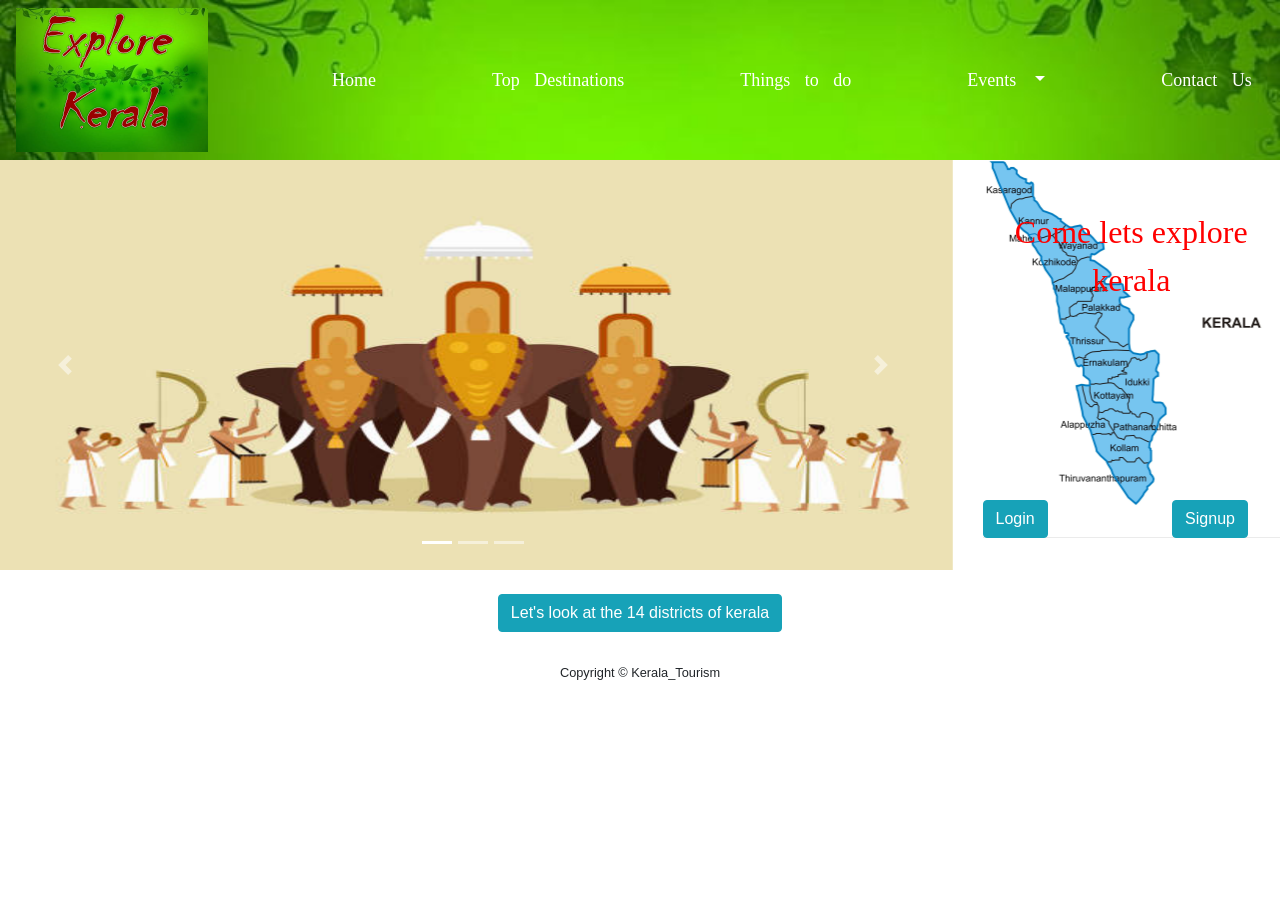
<file: index.html>
<!DOCTYPE html>
<html lang="en">
<head>
    <meta charset="UTF-8">
    <meta http-equiv="X-UA-Compatible" content="IE=edge">
    <meta name="viewport" content="width=device-width, initial-scale=1.0">
    <title>Kerala_Tourism</title>
    <link rel="stylesheet" href="style.css">
    <link rel="stylesheet" href="https://cdn.jsdelivr.net/npm/bootstrap@4.5.3/dist/css/bootstrap.min.css" integrity="sha384-TX8t27EcRE3e/ihU7zmQxVncDAy5uIKz4rEkgIXeMed4M0jlfIDPvg6uqKI2xXr2" crossorigin="anonymous">
<script src="https://cdn.jsdelivr.net/npm/bootstrap@4.5.3/dist/js/bootstrap.bundle.min.js" integrity="sha384-ho+j7jyWK8fNQe+A12Hb8AhRq26LrZ/JpcUGGOn+Y7RsweNrtN/tE3MoK7ZeZDyx" crossorigin="anonymous"></script>
<script src="https://code.jquery.com/jquery-3.5.1.slim.min.js" integrity="sha384-DfXdz2htPH0lsSSs5nCTpuj/zy4C+OGpamoFVy38MVBnE+IbbVYUew+OrCXaRkfj" crossorigin="anonymous"></script>
<script src="https://cdn.jsdelivr.net/npm/popper.js@1.16.1/dist/umd/popper.min.js" integrity="sha384-9/reFTGAW83EW2RDu2S0VKaIzap3H66lZH81PoYlFhbGU+6BZp6G7niu735Sk7lN" crossorigin="anonymous"></script>
<script src="https://cdn.jsdelivr.net/npm/bootstrap@4.5.3/dist/js/bootstrap.min.js" integrity="sha384-w1Q4orYjBQndcko6MimVbzY0tgp4pWB4lZ7lr30WKz0vr/aWKhXdBNmNb5D92v7s" crossorigin="anonymous"></script>
</head>
<!-- navbar starts -->
  <nav class="navbar navbar-expand-lg navbar-dark bg-dark">
    <button class="navbar-toggler" type="button" data-toggle="collapse" data-target="#navbarNavDropdown" aria-controls="navbarNavDropdown" aria-expanded="false" aria-label="Toggle navigation">
      <span class="navbar-toggler-icon"></span>
    </button>
    <div class="collapse navbar-collapse" id="navbarNavDropdown">
    <img src="images/Present.png"alt="Kerala_Logo" id="logo">
    <a class="navbar-brand" href="#"></a>
    
      <ul class="navbar-nav">
        <li class="nav-item active">
          <a class="nav-link text-center text-white" href="index.html">Home <span class="sr-only">(current)</span></a>
        </li>
        <li class="nav-item">
          <a class="nav-link text-center text-white" href="#">Top Destinations</a>
        </li>
        <li class="nav-item">
          <a class="nav-link text-center text-white" href="#">Things to do</a>
        </li>
        
        <li class="nav-item dropdown">
          <a class="nav-link text-center text-white dropdown-toggle" href="#" id="navbarDropdownMenuLink" role="button" data-toggle="dropdown" aria-haspopup="true" aria-expanded="false">
            Events
          </a>
          
          <div class="dropdown-menu " aria-labelledby="navbarDropdownMenuLink">
            
              
            <a class="dropdown-item text-left " href="#">Shows</a>
            
            

            <a class="dropdown-item text-left " href="#">Concerts</a>
            
            <a class="dropdown-item text-left " href="#">Celebrations</a>
        
          </div>
        </li>
        <li class="nav-item">
          <a class="nav-link text-center text-white" href="#">Contact Us</a>
        </li>
      </ul>
    </div>
  </nav>
<!-- navbar ends -->
<!-- inside contents starts -->
  <div class="row">
    <div class="col-xs-12 col-sm-12 col-md-9 col-lg-9 text-white content pl-2">
    <div id="carouselExampleIndicators" class="carousel slide" data-ride="carousel">
        
        <ol class="carousel-indicators">
          
        
          
          <li data-target="#carouselExampleIndicators" data-slide-to="0" class="active"></li>
          <li data-target="#carouselExampleIndicators" data-slide-to="1"></li>
          <li data-target="#carouselExampleIndicators" data-slide-to="2"></li>
        </ol>
        
        

        <div class="carousel-inner">
          
          
          <div class="carousel-item active">
           

            <img src="images/carousel1.jpg" class="d-block w-100" alt="carousel_1">
            
              
            
          </div>

          <div class="carousel-item">
           
              
            <img src="images/keralacarousel.jpg" class="d-block w-100" alt="carousel_2">
            
            
          </div>
          <div class="carousel-item">
            
              
            
            <img src="images/keralacarousel2.jpg" class="d-block w-100" alt="carousel_3">
           
          </div>
          
        </div>
        <a class="carousel-control-prev" href="#carouselExampleIndicators" role="button" data-slide="prev">
          <span class="carousel-control-prev-icon" aria-hidden="true"></span>
          <span class="sr-only">Previous</span>
        </a>
        <a class="carousel-control-next" href="#carouselExampleIndicators" role="button" data-slide="next">
          <span class="carousel-control-next-icon" aria-hidden="true"></span>
          <span class="sr-only">Next</span>
        </a>
        
      </div></div>
      <div class="col-xs-12 col-sm-12 col-md-3 col-lg-3 content ">
<div class="side_heading"><br><br>
  <p>Come lets explore kerala</p>
  <!-- login starts -->
  <a href="login.html" class="btn btn-info" role="button" id="button">Login</a>
<!-- login ends -->
<!-- signup starts -->
        <a href="signup.html" class="btn btn-info" role="button" id="button1">Signup</a>
<!-- signup ends -->
      </div></div></div>
      
      </div><br>
      <div class="dist1">
        <a href="districts.html" class="btn btn-info" role="button " id="dist"> Let's look at the 14 districts of kerala</a>


      
        
      </div><br>
<!-- inside contents ends -->
 <!-- Footer Start -->
 <footer id="sticky-footer" class="flex-shrink-0  text-center  mt-1 ">
  <div class="container">
    <small>Copyright &copy; Kerala_Tourism</small>
  </div>
</footer>
<!-- Footer End -->
      
</body>
</html>
</file>
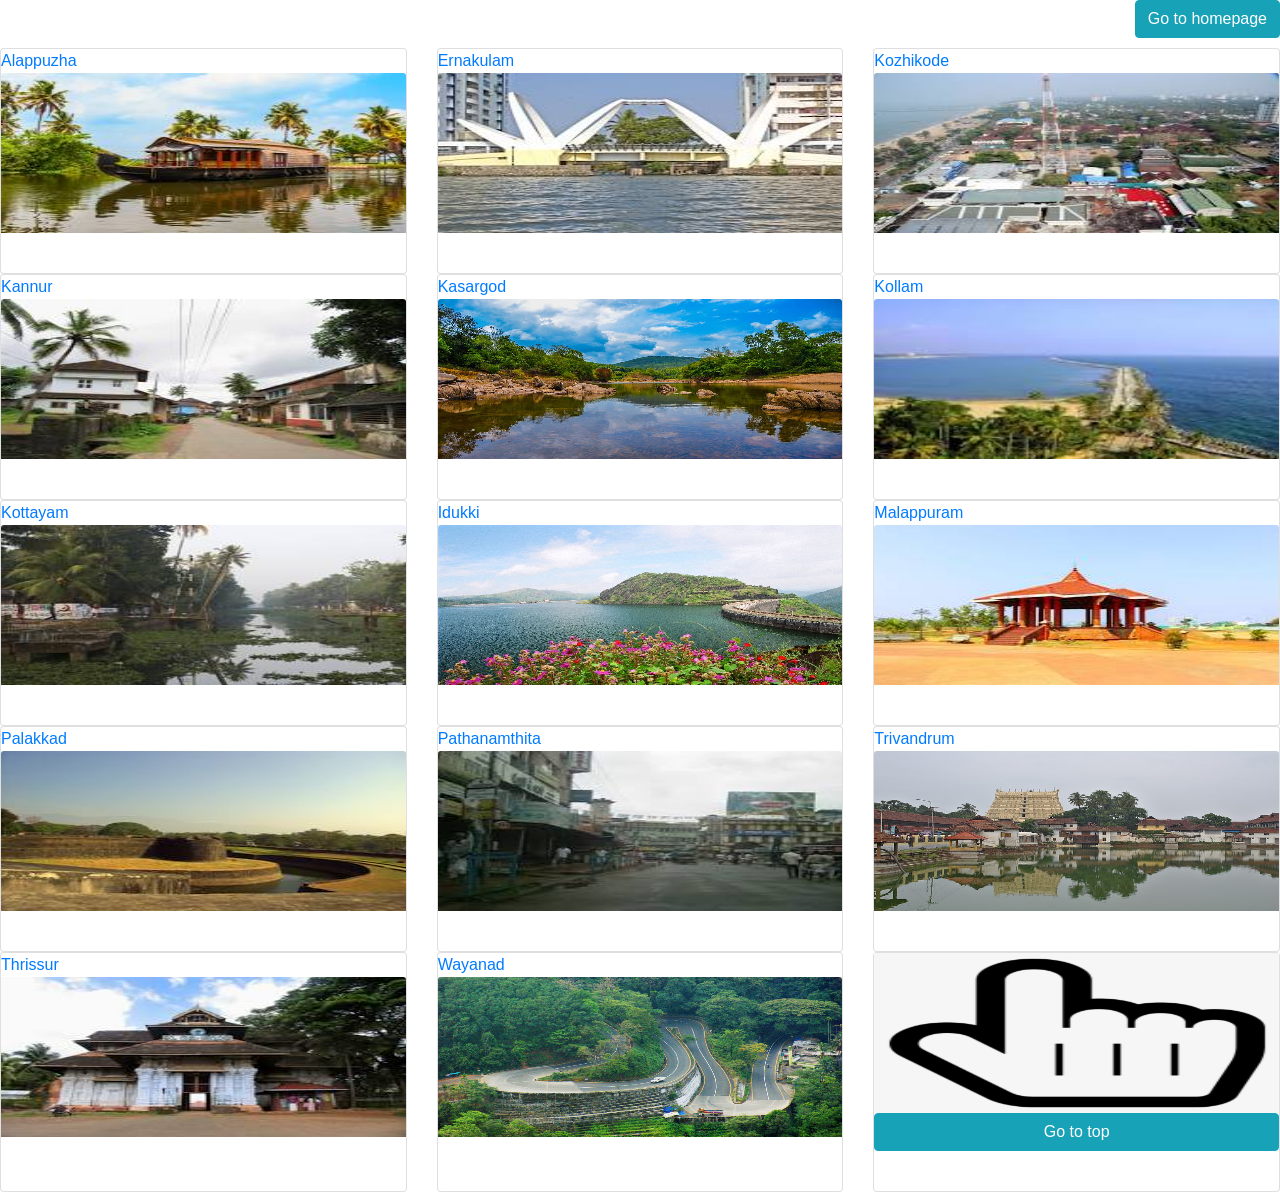
<file: districts.html>
<!DOCTYPE html>
<html lang="en">
<head>
    <meta charset="UTF-8">
    <meta http-equiv="X-UA-Compatible" content="IE=edge">
    <meta name="viewport" content="width=device-width, initial-scale=1.0">
    <title>Districts</title>
    <link rel="stylesheet" href="style.css">
    <link rel="stylesheet" href="https://cdn.jsdelivr.net/npm/bootstrap@4.5.3/dist/css/bootstrap.min.css" integrity="sha384-TX8t27EcRE3e/ihU7zmQxVncDAy5uIKz4rEkgIXeMed4M0jlfIDPvg6uqKI2xXr2" crossorigin="anonymous">
<script src="https://cdn.jsdelivr.net/npm/bootstrap@4.5.3/dist/js/bootstrap.bundle.min.js" integrity="sha384-ho+j7jyWK8fNQe+A12Hb8AhRq26LrZ/JpcUGGOn+Y7RsweNrtN/tE3MoK7ZeZDyx" crossorigin="anonymous"></script>
<script src="https://code.jquery.com/jquery-3.5.1.slim.min.js" integrity="sha384-DfXdz2htPH0lsSSs5nCTpuj/zy4C+OGpamoFVy38MVBnE+IbbVYUew+OrCXaRkfj" crossorigin="anonymous"></script>
<script src="https://cdn.jsdelivr.net/npm/popper.js@1.16.1/dist/umd/popper.min.js" integrity="sha384-9/reFTGAW83EW2RDu2S0VKaIzap3H66lZH81PoYlFhbGU+6BZp6G7niu735Sk7lN" crossorigin="anonymous"></script>
<script src="https://cdn.jsdelivr.net/npm/bootstrap@4.5.3/dist/js/bootstrap.min.js" integrity="sha384-w1Q4orYjBQndcko6MimVbzY0tgp4pWB4lZ7lr30WKz0vr/aWKhXdBNmNb5D92v7s" crossorigin="anonymous"></script>
</head>
<body>
    <div class="districts1">
        <a id="homep" href="index.html" class="btn btn-info" role="button" id="button">Go to homepage</a>
<br><br>
    <div class="card-deck">

        
        <div class="card">
          <a href="#">Alappuzha</a>


          <img src="images/A1.png" class="card-img-top" alt="Alapuzha_logo" height="160px" width="90px">
          <div class="card-body">
            
            </div>
        </div>
        <div class="card">
          <a href="Ernakulam.html">Ernakulam</a>

            
          <img src="images/A2.png" class="card-img-top" alt="Ernakulam_logo"  height="160px" width="90px">
          <div class="card-body">
            
            
          </div>
        </div>
        <div class="card">
          <a href="#">Kozhikode</a>

            <img src="images/A3.png" class="card-img-top" alt="Kozhikode_logo"  height="160px" width="90px">
            <div class="card-body">
            </div>
        </div>
        
           </div></div>
           <div class="districts2">
            <div class="card-deck">
                
                <div class="card">
                  <a href="#">Kannur</a>

                  <img src="images/A4.png" class="card-img-top" alt="Kannur_logo" height="160px" width="90px">
                  <div class="card-body">
                    
                    </div>
                </div>
                <div class="card">
                  <a href="#">Kasargod</a>

                  <img src="images/A5.png" class="card-img-top" alt="Kasargod_logo"  height="160px" width="90px">
                  <div class="card-body">
                    
                    
                  </div>
                </div>
                <div class="card">
                  <a href="#">Kollam</a>
        
                    <img src="images/A6.png" class="card-img-top" alt="Kollam_logo"  height="160px" width="90px">
                    <div class="card-body">
                    </div>
                </div>
                </div></div>
                <div class="districts3">
                    <div class="card-deck">
                        
                        <div class="card">
                          <a href="#">Kottayam</a>
                
                          <img src="images/A7.png" class="card-img-top" alt="kottayam_logo" height="160px" width="90px">
                          <div class="card-body">
                            
                            </div>
                        </div>
                        <div class="card">
                          <a href="#">Idukki</a>

                          <img src="images/A8.png" class="card-img-top" alt="Idukki_logo"  height="160px" width="90px">
                          <div class="card-body">
                            
                            
                          </div>
                        </div>
                        <div class="card">
                          <a href="#">Malappuram</a>
                
                            <img src="images/A9.png" class="card-img-top" alt="Malappuram_logo"  height="160px" width="90px">
                            <div class="card-body">
                            </div>
                        </div>
                        
                           </div></div>
                           <div class="districts4">
                            <div class="card-deck">
                                
                                <div class="card">
                                  <a href="palakkad.html">Palakkad</a>
                        
                                  <img src="images/A10.png" class="card-img-top" alt="Palakkad_logo" height="160px" width="90px">
                                  <div class="card-body">
                                    
                                    </div>
                                </div>
                                <div class="card">
                                  <a href="#">Pathanamthita</a>

                                  <img src="images/A11.png" class="card-img-top" alt="Pathanamthita_logo"  height="160px" width="90px">
                                  <div class="card-body">
                                    
                                    
                                  </div>
                                </div>
                                <div class="card">   
                                  <a href="Trivandrum.html">Trivandrum</a>
      
                                    <img src="images/A12.png" class="card-img-top" alt="Trivandrum_logo"  height="160px" width="90px">
                                    <div class="card-body">
                                    </div>
                                </div>
                                
                                   </div></div>
                                   <div class="districts5">
                                    <div class="card-deck">
                                        
                                        <div class="card">
                                          <a href="Thrissur.html">Thrissur</a>
                                
                                          <img src="images/A13.png" class="card-img-top" alt="Thrissur_logo" height="160px" width="90px">
                                          <div class="card-body">
                                            
                                            </div>
                                        </div>
                                        <div class="card">
                                          <a href="Wayanad.html">Wayanad</a>

                                          <img src="images/A14.png" class="card-img-top" alt="Wayanad_logo"  height="160px" width="90px">
                                          <div class="card-body">
                                            
                                            
                                          </div>
                                        </div>
                                        <div class="card">
                                          <img src="images/h1.png" height="160px"alt="handlogo">

                                            <a href="districts.html" class="btn btn-info" role="button" id="but">Go to top</a>


                                            <div class="card-body">
                                            </div>
                                        </div>
                                        
                                           </div></div>
</body>
</html>
</file>
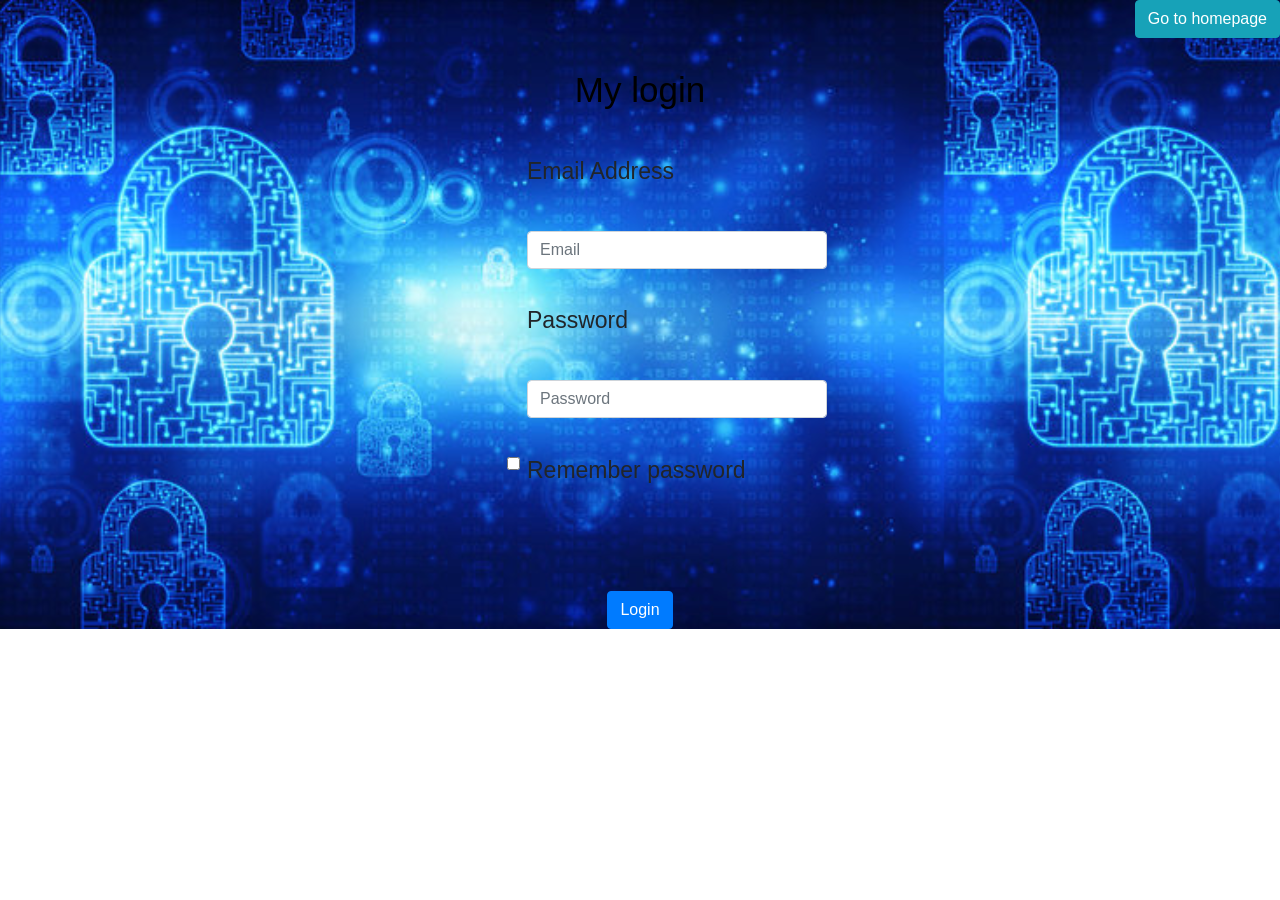
<file: login.html>
<!DOCTYPE html>
<html lang="en">
<head>
    <meta charset="UTF-8">
    <meta http-equiv="X-UA-Compatible" content="IE=edge">
    <meta name="viewport" content="width=device-width, initial-scale=1.0">
    <title>Login</title>
    <link rel="stylesheet" href="https://cdn.jsdelivr.net/npm/bootstrap@4.5.3/dist/css/bootstrap.min.css" integrity="sha384-TX8t27EcRE3e/ihU7zmQxVncDAy5uIKz4rEkgIXeMed4M0jlfIDPvg6uqKI2xXr2" crossorigin="anonymous">
    <script src="https://cdn.jsdelivr.net/npm/bootstrap@4.5.3/dist/js/bootstrap.bundle.min.js" integrity="sha384-ho+j7jyWK8fNQe+A12Hb8AhRq26LrZ/JpcUGGOn+Y7RsweNrtN/tE3MoK7ZeZDyx" crossorigin="anonymous"></script>
    <script src="https://code.jquery.com/jquery-3.5.1.slim.min.js" integrity="sha384-DfXdz2htPH0lsSSs5nCTpuj/zy4C+OGpamoFVy38MVBnE+IbbVYUew+OrCXaRkfj" crossorigin="anonymous"></script>
    <script src="https://cdn.jsdelivr.net/npm/popper.js@1.16.1/dist/umd/popper.min.js" integrity="sha384-9/reFTGAW83EW2RDu2S0VKaIzap3H66lZH81PoYlFhbGU+6BZp6G7niu735Sk7lN" crossorigin="anonymous"></script>
    <script src="https://cdn.jsdelivr.net/npm/bootstrap@4.5.3/dist/js/bootstrap.min.js" integrity="sha384-w1Q4orYjBQndcko6MimVbzY0tgp4pWB4lZ7lr30WKz0vr/aWKhXdBNmNb5D92v7s" crossorigin="anonymous"></script>
    <link rel="stylesheet" href="style.css">

</head>
<body>
  <!-- login starts -->
  <div class="full">
  <a id="goto"href="index.html" class="btn btn-info" role="button" id="buttonh">Go to homepage</a>
  <div class="container box1">

    <form action="Success.html" onsubmit="return validate()">

    
<!-- login validation starts -->
<div class="text-center"><br><br>
<h2 >My login</h2></div>
<br>
          <label for="email" >Email Address</label><br><br>
          <input type="email" placeholder="Email" id="email" width="" class="form-control"  aria-describedby="emailHelp">
        <br>

          <label for="password" >Password</label><br><br>

          <input type="password" placeholder="Password" id="password" class="form-control">
        <br>
          <input type="checkbox" class="form-check-input" id="check">

          <label class="form-check-label" for="exampleCheck1"id="rem">Remember password</label><br>
          
        <label for="error" id="error"></label> <br><br>
        <div class="text-center"><br>

        <button id="submit" class="btn btn-primary">Login</button>
      </form></div></div></div>
      
<!-- login ends -->

      <!-- login validation ends -->

<script src="login.js"></script>
</body>
</html>
</file>
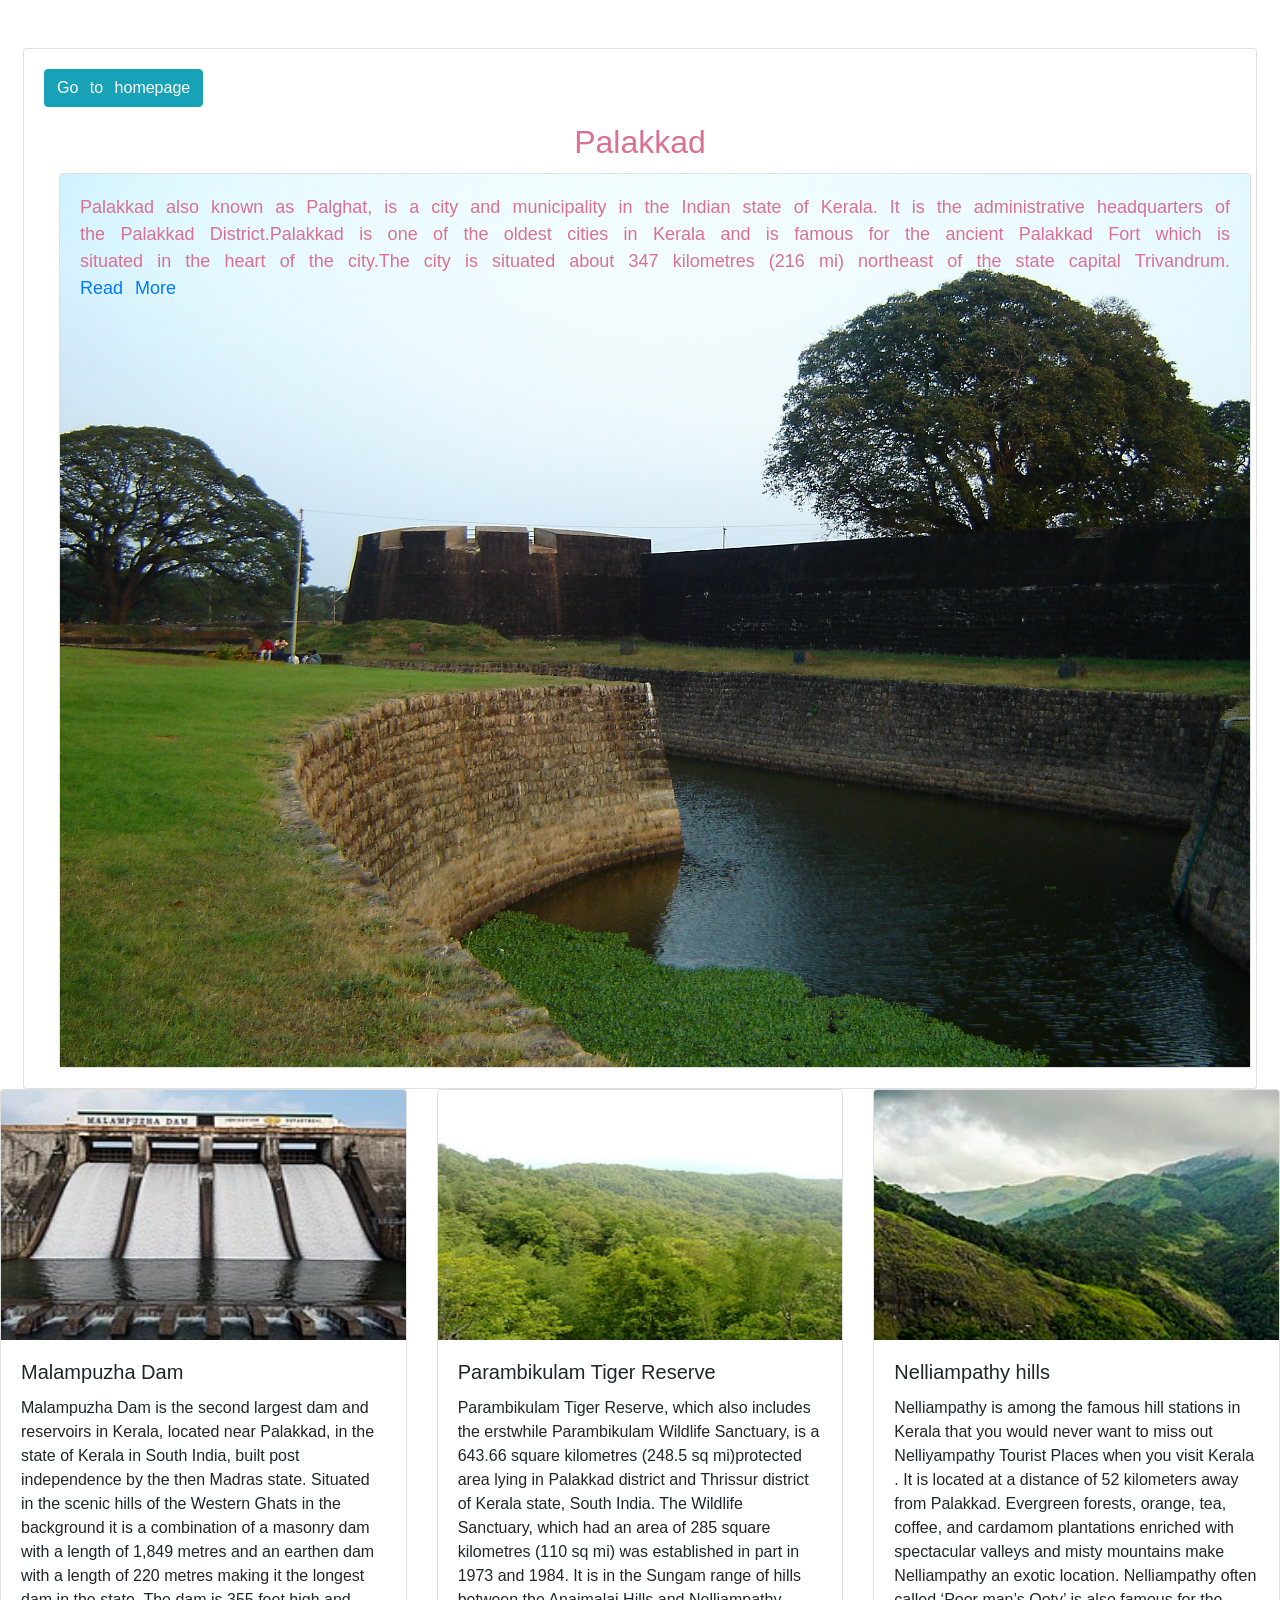
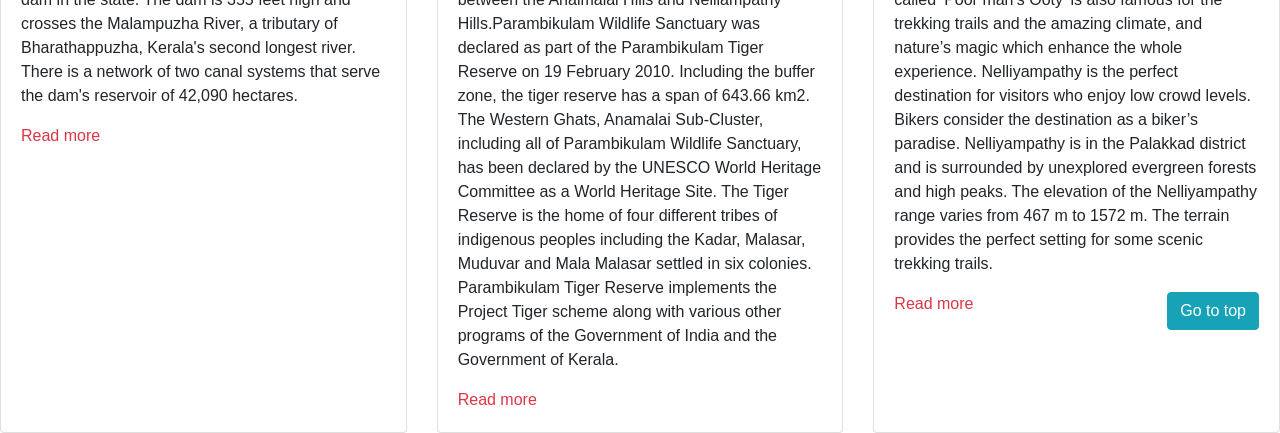
<file: palakkad.html>
<!DOCTYPE html>
<html lang="en">
<head>
    <meta charset="UTF-8">
    <meta http-equiv="X-UA-Compatible" content="IE=edge">
    <meta name="viewport" content="width=device-width, initial-scale=1.0">
    <title>Trivandrum</title>
    <link rel="stylesheet" href="style.css">
    <link rel="stylesheet" href="https://cdn.jsdelivr.net/npm/bootstrap@4.5.3/dist/css/bootstrap.min.css" integrity="sha384-TX8t27EcRE3e/ihU7zmQxVncDAy5uIKz4rEkgIXeMed4M0jlfIDPvg6uqKI2xXr2" crossorigin="anonymous">
<script src="https://cdn.jsdelivr.net/npm/bootstrap@4.5.3/dist/js/bootstrap.bundle.min.js" integrity="sha384-ho+j7jyWK8fNQe+A12Hb8AhRq26LrZ/JpcUGGOn+Y7RsweNrtN/tE3MoK7ZeZDyx" crossorigin="anonymous"></script>
<script src="https://code.jquery.com/jquery-3.5.1.slim.min.js" integrity="sha384-DfXdz2htPH0lsSSs5nCTpuj/zy4C+OGpamoFVy38MVBnE+IbbVYUew+OrCXaRkfj" crossorigin="anonymous"></script>
<script src="https://cdn.jsdelivr.net/npm/popper.js@1.16.1/dist/umd/popper.min.js" integrity="sha384-9/reFTGAW83EW2RDu2S0VKaIzap3H66lZH81PoYlFhbGU+6BZp6G7niu735Sk7lN" crossorigin="anonymous"></script>
<script src="https://cdn.jsdelivr.net/npm/bootstrap@4.5.3/dist/js/bootstrap.min.js" integrity="sha384-w1Q4orYjBQndcko6MimVbzY0tgp4pWB4lZ7lr30WKz0vr/aWKhXdBNmNb5D92v7s" crossorigin="anonymous"></script>
</head>
<body>
  <!-- palakkad contents starts -->
  <div class="row">

    <div class="col-xs-12 col-sm-12 col-md-12 col-lg-12 ">

  <div class="Palakkad">
    <div class="card-deck mt-5 ml-2 mr-2">
        <div class="card">
            <div class="card-body" >

          
            <a id="goto2" href="index.html" class="btn btn-info" role="button" id="button">Go to homepage</a>
<br><br>
            <h2 class="card-title text-center  ">Palakkad</h2>

            <div class="card img-fluid" style="width:1500px">
              <img class="card-img-top" src="images/Palakkad_Fort.png" alt="Card image" style="width:100%">
              <div class="card-img-overlay">
                
                <p class="card-text"> Palakkad  also known as Palghat, is a city and municipality in the Indian state of Kerala. It is the administrative headquarters of the Palakkad District.Palakkad is one of the oldest cities in Kerala and is famous for the ancient Palakkad Fort which is situated in the heart of the city.The city is situated about 347 kilometres (216 mi) northeast of the state capital Trivandrum.
                  <span id="moreText" class="collapse">The 18th-century Palakkad Fort has sturdy battlements, a moat, and a Hanuman temple on its grounds. North on the Kalpathy River, the 15th-century Viswanatha Swamy Temple is the main venue of the Ratholsavam chariot festival.
                    
                    Indian Institute of Technology,
                    
                    Palakkad was included in the South Malabar region of Malabar District during the British Raj. The municipality of Palakkad was formed on 1 November 1866 according to the Madras Act 10 of 1865 of the British Indian Empire,  making it oldest modern municipalities in the state of Kerala.</span>
                  <a id="readMore" data-toggle="collapse" href="#moreText">
                    Read More
                  </a> 
                </p>
                  
                    
                
                </div>
                
                
              </div>
            </div></div></div>
            
          </div></div>
        </div></div>
        
        <div class="card-deck">
          <div class="card">
            <img src="images/Malampuzha_Dam_.jpg" class="card-img-top" alt="figure_1_napier_museum_kerala" height="250px">
            <div class="card-body">
              <h5 class="card-title">Malampuzha Dam</h5>
              <p class="card-text">Malampuzha Dam is the second largest dam and reservoirs in Kerala, located near Palakkad, in the state of Kerala in South India, built post independence by the then Madras state. Situated in the scenic hills of the Western Ghats in the background it is a combination of a masonry dam with a length of 1,849 metres and an earthen dam with a length of 220 metres making it the longest dam in the state. The dam is 355 feet high and crosses the Malampuzha River, a tributary of Bharathappuzha, Kerala's second longest river. There is a network of two canal systems that serve the dam's reservoir of 42,090 hectares.</p>
<a class="text-danger"href="#">Read more</a>
           
</div>
          </div>
          <div class="card">
            <img src="images/Parambikulam_02.png" class="card-img-top" alt="shankumugham_logo" height="250px">
            <div class="card-body">
              <h5 class="card-title">Parambikulam Tiger Reserve</h5>
              <p class="card-text"> Parambikulam Tiger Reserve, which also includes the erstwhile Parambikulam Wildlife Sanctuary, is a 643.66 square kilometres (248.5 sq mi)protected area lying in Palakkad district and Thrissur district of Kerala state, South India. The Wildlife Sanctuary, which had an area of 285 square kilometres (110 sq mi) was established in part in 1973 and 1984. It is in the Sungam range of hills between the Anaimalai Hills and Nelliampathy Hills.Parambikulam Wildlife Sanctuary was declared as part of the Parambikulam Tiger Reserve on 19 February 2010. Including the buffer zone, the tiger reserve has a span of 643.66 km2. The Western Ghats, Anamalai Sub-Cluster, including all of Parambikulam Wildlife Sanctuary, has been declared by the UNESCO World Heritage Committee as a World Heritage Site. The Tiger Reserve is the home of four different tribes of indigenous peoples including the Kadar, Malasar, Muduvar and Mala Malasar settled in six colonies. Parambikulam Tiger Reserve implements the Project Tiger scheme along with various other programs of the Government of India and the Government of Kerala. </p>
                <a class="text-danger"href="#">Read more</a>

              </div>
          </div>
          <div class="card">
            <img src="images/Neliyampathy.png" class="card-img-top" alt="kutharamalika_logo"  height="250px">
            <div class="card-body">
              <h5 class="card-title">Nelliampathy hills
              </h5>
              <p class="card-text">Nelliampathy is among the famous hill stations in Kerala that you would never want to miss out Nelliyampathy Tourist Places  when you visit Kerala . It  is located at a distance of 52 kilometers away from Palakkad. Evergreen forests, orange, tea, coffee, and cardamom plantations enriched with spectacular valleys and misty mountains make Nelliampathy an exotic location. Nelliampathy often called ‘Poor man’s Ooty’ is also famous for the trekking trails and the amazing climate, and nature’s magic which enhance the whole experience. Nelliyampathy is the perfect destination for visitors who enjoy low crowd levels. Bikers consider the destination as a biker’s paradise.

              Nelliyampathy is in the Palakkad district and is surrounded by unexplored evergreen forests and high peaks. The elevation of the Nelliyampathy range varies from 467 m to 1572 m. The terrain provides the perfect setting for some scenic trekking trails.</p>
              <a class="text-danger"href="#">Read more</a>
              <a id="goto3"href="palakkad.html" class="btn btn-info" role="button" id="button">Go to top</a>

            </div>
          </div>
        </div>
        <!-- palakkad content ends -->
</body>
</html>
</file>
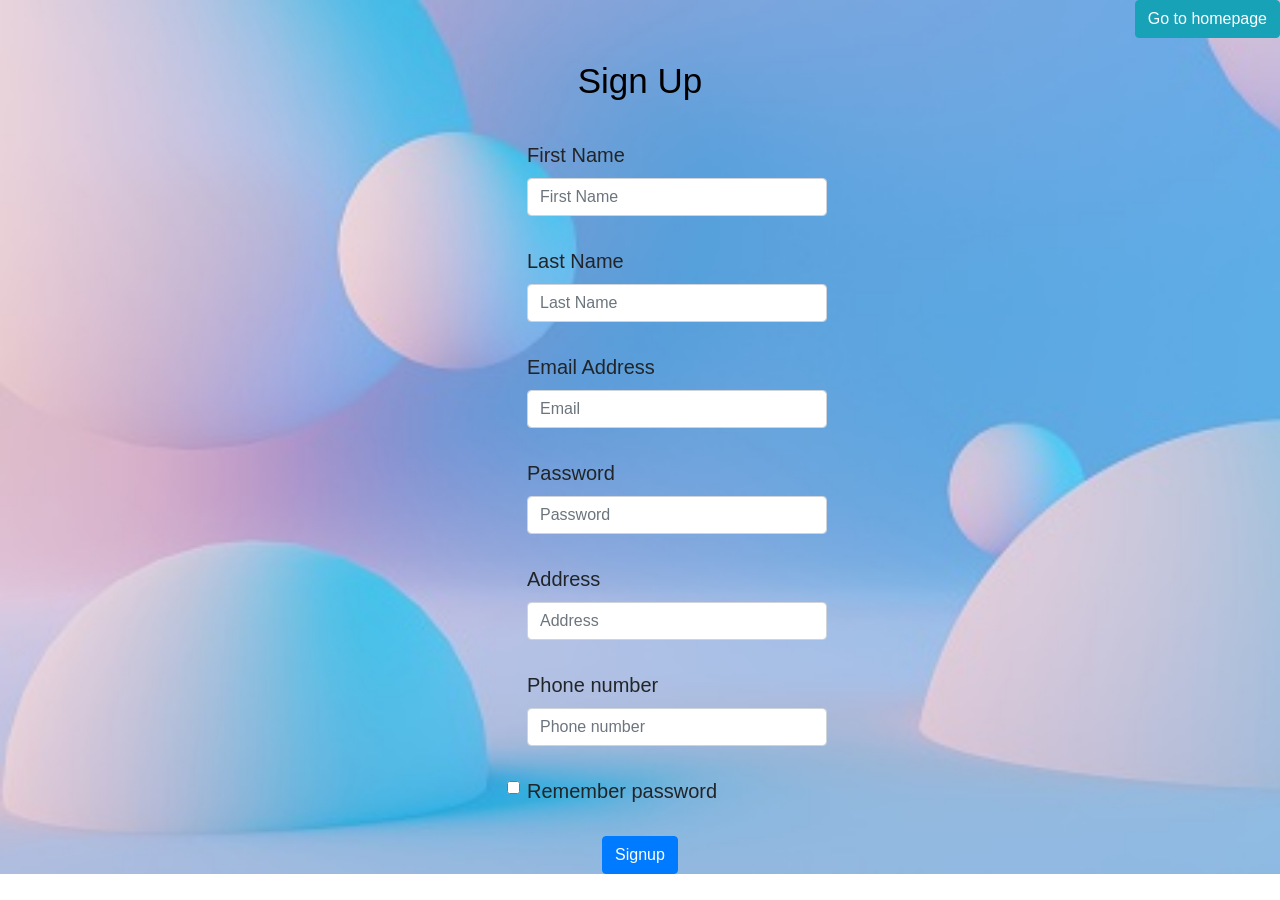
<file: signup.html>
<!DOCTYPE html>
<html lang="en">
<head>
    <meta charset="UTF-8">
    <meta http-equiv="X-UA-Compatible" content="IE=edge">
    <meta name="viewport" content="width=device-width, initial-scale=1.0">
    <title>Login</title>
    <link rel="stylesheet" href="https://cdn.jsdelivr.net/npm/bootstrap@4.5.3/dist/css/bootstrap.min.css" integrity="sha384-TX8t27EcRE3e/ihU7zmQxVncDAy5uIKz4rEkgIXeMed4M0jlfIDPvg6uqKI2xXr2" crossorigin="anonymous">
    <script src="https://cdn.jsdelivr.net/npm/bootstrap@4.5.3/dist/js/bootstrap.bundle.min.js" integrity="sha384-ho+j7jyWK8fNQe+A12Hb8AhRq26LrZ/JpcUGGOn+Y7RsweNrtN/tE3MoK7ZeZDyx" crossorigin="anonymous"></script>
    <script src="https://code.jquery.com/jquery-3.5.1.slim.min.js" integrity="sha384-DfXdz2htPH0lsSSs5nCTpuj/zy4C+OGpamoFVy38MVBnE+IbbVYUew+OrCXaRkfj" crossorigin="anonymous"></script>
    <script src="https://cdn.jsdelivr.net/npm/popper.js@1.16.1/dist/umd/popper.min.js" integrity="sha384-9/reFTGAW83EW2RDu2S0VKaIzap3H66lZH81PoYlFhbGU+6BZp6G7niu735Sk7lN" crossorigin="anonymous"></script>
    <script src="https://cdn.jsdelivr.net/npm/bootstrap@4.5.3/dist/js/bootstrap.min.js" integrity="sha384-w1Q4orYjBQndcko6MimVbzY0tgp4pWB4lZ7lr30WKz0vr/aWKhXdBNmNb5D92v7s" crossorigin="anonymous"></script>
    <link rel="stylesheet" href="style.css">

</head>
<body>
  <!-- login starts -->
  <div class="full1">
  <a id="goto"href="index.html" class="btn btn-info" role="button" id="buttonh1">Go to homepage</a>
  <div class="container box2">

    <form action="success2.html" onsubmit="return validate1()">

    <!-- sign up validation starts -->

<div class="text-center"><br><br>
<h2 >Sign Up</h2></div>
<br>
<label for="First Name" >First Name</label><br>
<input type="text" placeholder="First Name" id="fname" width="" class="form-control"  aria-describedby="emailHelp">
<br>
<label for="Last Name " >Last Name</label><br>
<input type="text" placeholder="Last Name" id="lname" width="" class="form-control"  aria-describedby="emailHelp">
<br>
          <label for="email" >Email Address</label><br>
          <input type="email" placeholder="Email" id="email1" width="" class="form-control"  aria-describedby="emailHelp">
        <br>

          <label for="password" >Password</label><br>

          <input type="password" placeholder="Password" id="password1" class="form-control">
        <br>
        <label for="Address" >Address</label><br>

          <input type="Address" placeholder="Address" id="address" class="form-control">
        <br>
        <label for="phone number" >Phone number</label><br>

          <input type="phone number" placeholder="Phone number" id="phone_number" class="form-control">
        <br>
          <input type="checkbox" class="form-check-input" id="check">

          <label class="form-check-label" for="exampleCheck1"id="rem">Remember password</label><br>
          
        <label for="error1" id="error1"></label> <br>
        <div class="text-center">

        <button id="submit" class="btn btn-primary">Signup</button>
      </form></div></div></div>
      
<!-- login ends -->

      <!-- sign up validation ends -->

<script src="signup.js"></script>
</body>
</html>
</file>
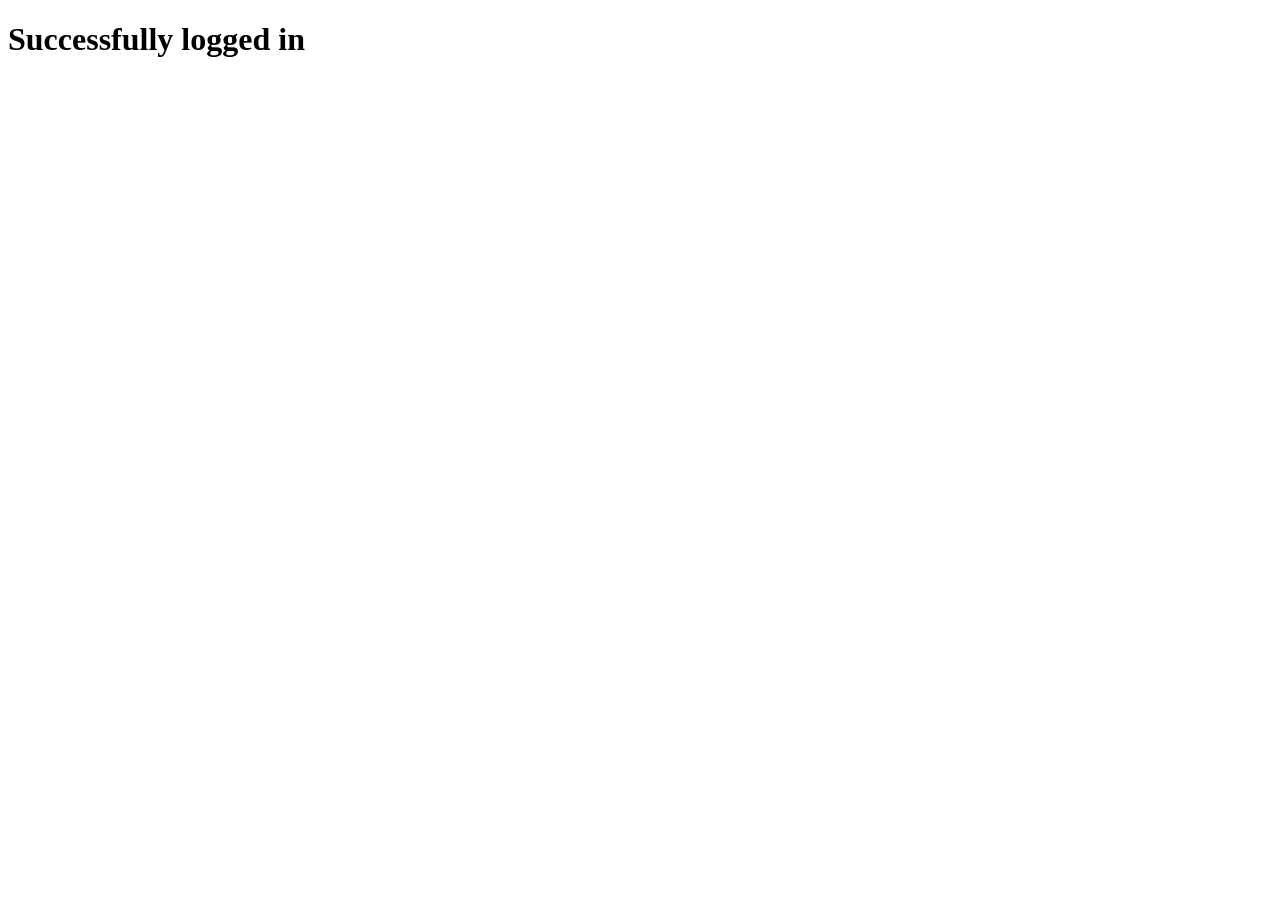
<file: success.html>
<!DOCTYPE html>
<html lang="en">
<head>
    <meta charset="UTF-8">
    <meta http-equiv="X-UA-Compatible" content="IE=edge">
    <meta name="viewport" content="width=device-width, initial-scale=1.0">
    <title>Success</title>
</head>
<body>
    <h1>Successfully logged in</h1>
</body>
</html>
</file>
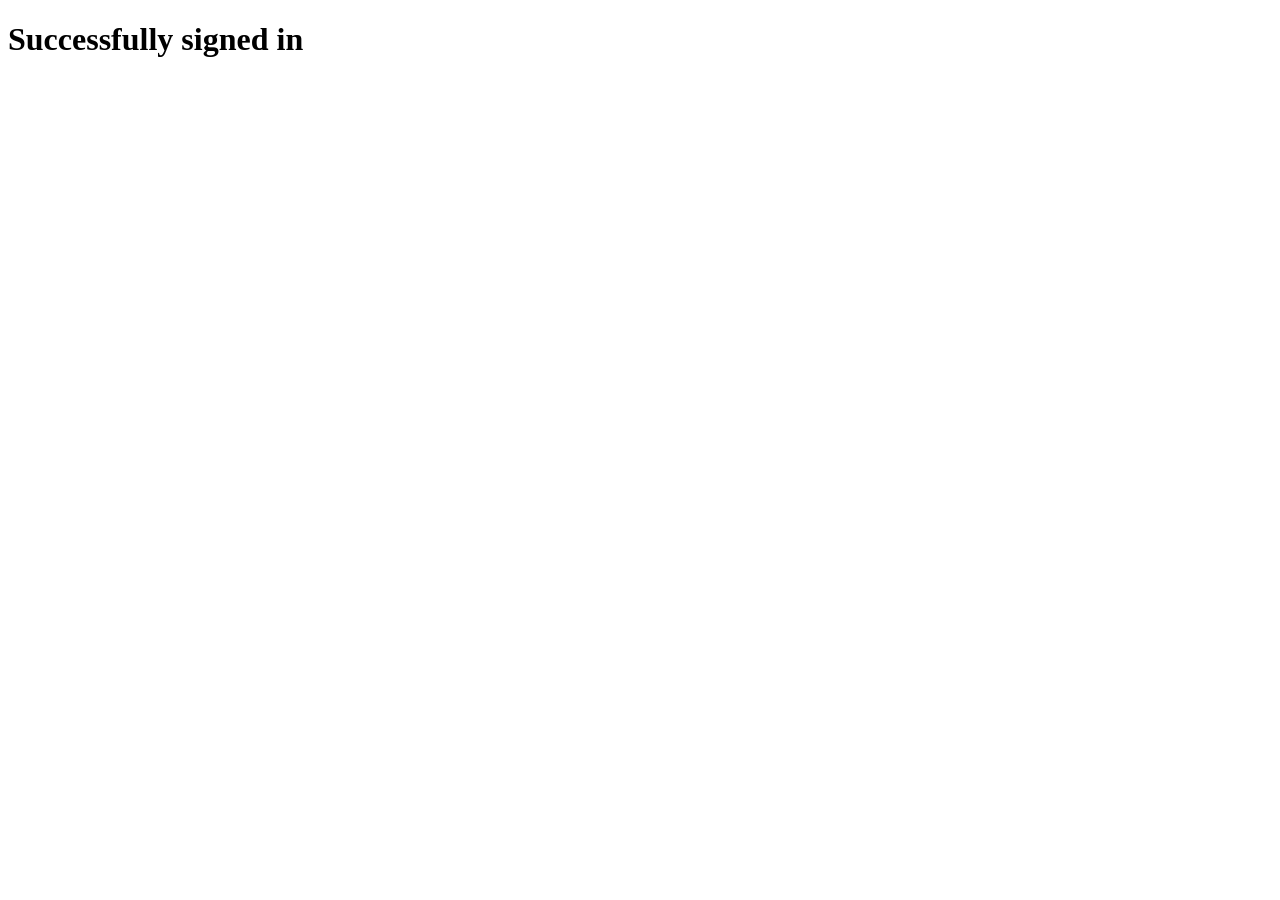
<file: success2.html>
<!DOCTYPE html>
<html lang="en">
<head>
    <meta charset="UTF-8">
    <meta http-equiv="X-UA-Compatible" content="IE=edge">
    <meta name="viewport" content="width=device-width, initial-scale=1.0">
    <title>Success</title>
</head>
<body>
    <h1>Successfully signed  in</h1>
</body>
</html>
</file>
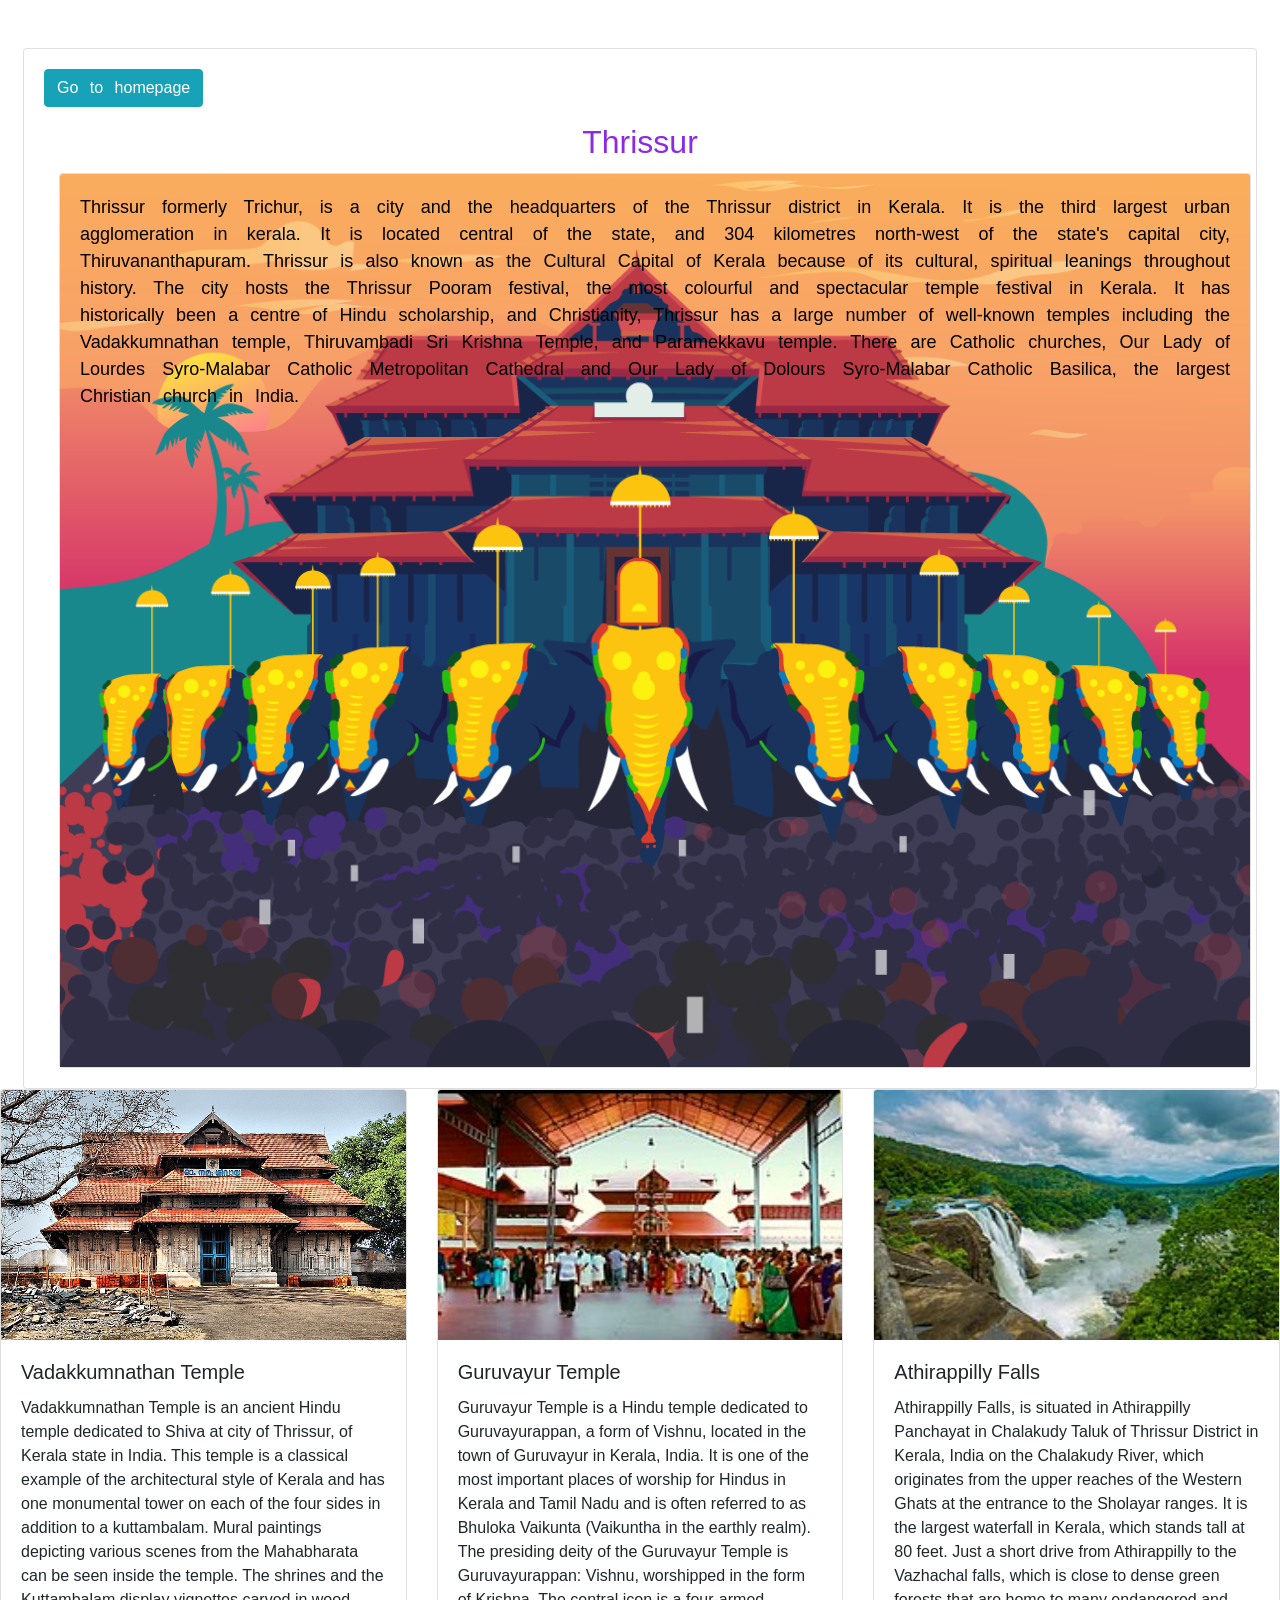
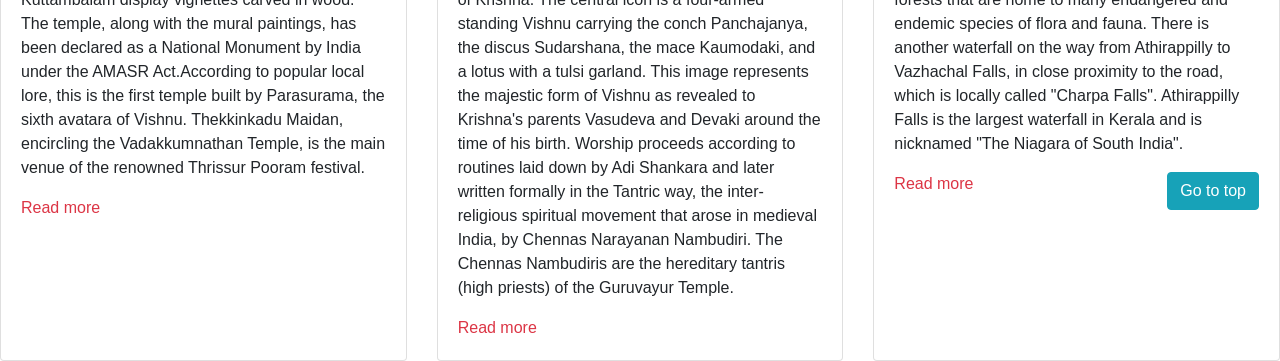
<file: Thrissur.html>
<!DOCTYPE html>
<html lang="en">
<head>
    <meta charset="UTF-8">
    <meta http-equiv="X-UA-Compatible" content="IE=edge">
    <meta name="viewport" content="width=device-width, initial-scale=1.0">
    <title>Trivandrum</title>
    <link rel="stylesheet" href="style.css">
    <link rel="stylesheet" href="https://cdn.jsdelivr.net/npm/bootstrap@4.5.3/dist/css/bootstrap.min.css" integrity="sha384-TX8t27EcRE3e/ihU7zmQxVncDAy5uIKz4rEkgIXeMed4M0jlfIDPvg6uqKI2xXr2" crossorigin="anonymous">
<script src="https://cdn.jsdelivr.net/npm/bootstrap@4.5.3/dist/js/bootstrap.bundle.min.js" integrity="sha384-ho+j7jyWK8fNQe+A12Hb8AhRq26LrZ/JpcUGGOn+Y7RsweNrtN/tE3MoK7ZeZDyx" crossorigin="anonymous"></script>
<script src="https://code.jquery.com/jquery-3.5.1.slim.min.js" integrity="sha384-DfXdz2htPH0lsSSs5nCTpuj/zy4C+OGpamoFVy38MVBnE+IbbVYUew+OrCXaRkfj" crossorigin="anonymous"></script>
<script src="https://cdn.jsdelivr.net/npm/popper.js@1.16.1/dist/umd/popper.min.js" integrity="sha384-9/reFTGAW83EW2RDu2S0VKaIzap3H66lZH81PoYlFhbGU+6BZp6G7niu735Sk7lN" crossorigin="anonymous"></script>
<script src="https://cdn.jsdelivr.net/npm/bootstrap@4.5.3/dist/js/bootstrap.min.js" integrity="sha384-w1Q4orYjBQndcko6MimVbzY0tgp4pWB4lZ7lr30WKz0vr/aWKhXdBNmNb5D92v7s" crossorigin="anonymous"></script>
</head>
<body>
  <!-- thrisuur contents starts -->
  <div class="row">

    <div class="col-xs-12 col-sm-12 col-md-12 col-lg-12 ">
  <div class="Thrissuru">
    <div class="card-deck mt-5 ml-2 mr-2">
        <div class="card">
          <div class="card-body col-xs-12 col-sm-12 col-lg-12 col-md-6">

        
            <a id="goto2"href="index.html" class="btn btn-info" role="button" id="button">Go to homepage</a>
            <br><br>

            <h2 class="card-title text-center ">Thrissur</h2>

            <div class="card img-fluid" style="width:1500px">
              <img class="card-img-top" src="images//thrissur.png" alt="Card image" style="width:100%">
              <div class="card-img-overlay">
                <p class="card-text">Thrissur  formerly Trichur, is a city and the headquarters of the Thrissur district in Kerala. It is the third largest urban agglomeration in kerala. It is located central of the state, and 304 kilometres  north-west of the state's capital city, Thiruvananthapuram. Thrissur is also known as the Cultural Capital of Kerala because of its cultural, spiritual  leanings throughout history. The city hosts the Thrissur Pooram festival, the most colourful and spectacular temple festival in Kerala.
                    
                   It has historically been a centre of Hindu scholarship, and Christianity, Thrissur has a large number of well-known temples including the Vadakkumnathan temple, Thiruvambadi Sri Krishna Temple, and Paramekkavu temple. There are  Catholic churches, Our Lady of Lourdes Syro-Malabar Catholic Metropolitan Cathedral and Our Lady of Dolours Syro-Malabar Catholic Basilica, the largest Christian church in India.
                </p>
                
              </div>
            </div></div></div>
            
          </div></div>
        </div></div>
        
        <div class="card-deck">
          <div class="card">
            <img src="images/vadukunathan.png" class="card-img-top" alt="figure_1_napier_museum_kerala" height="250px">
            <div class="card-body">
              <h5 class="card-title">Vadakkumnathan Temple</h5>
              <p class="card-text">Vadakkumnathan Temple is an ancient Hindu temple dedicated to Shiva at city of Thrissur, of Kerala state in India. This temple is a classical example of the architectural style of Kerala and has one monumental tower on each of the four sides in addition to a kuttambalam. Mural paintings depicting various scenes from the Mahabharata can be seen inside the temple. The shrines and the Kuttambalam display vignettes carved in wood. The temple, along with the mural paintings, has been declared as a National Monument by India under the AMASR Act.According to popular local lore, this is the first temple built by Parasurama, the sixth avatara of Vishnu. Thekkinkadu Maidan, encircling the Vadakkumnathan Temple, is the main venue of the renowned Thrissur Pooram festival.</p>
<a class="text-danger"href="#">Read more</a>
           
</div>
          </div>
          <div class="card">
            <img src="images/Guruvayoor_Temple_1.jpg" class="card-img-top" alt="shankumugham_logo" height="250px">
            <div class="card-body">
              <h5 class="card-title">Guruvayur Temple</h5>
              <p class="card-text">Guruvayur Temple is a Hindu temple dedicated to Guruvayurappan, a form of Vishnu, located in the town of Guruvayur in Kerala, India. It is one of the most important places of worship for Hindus in Kerala and Tamil Nadu and is often referred to as Bhuloka Vaikunta (Vaikuntha in the earthly realm).

                The presiding deity of the Guruvayur Temple is Guruvayurappan: Vishnu, worshipped in the form of Krishna. The central icon is a four-armed standing Vishnu carrying the conch Panchajanya, the discus Sudarshana, the mace Kaumodaki, and a lotus with a tulsi garland. This image represents the majestic form of Vishnu as revealed to Krishna's parents Vasudeva and Devaki around the time of his birth. Worship proceeds according to routines laid down by Adi Shankara and later written formally in the Tantric way, the inter-religious spiritual movement that arose in medieval India, by Chennas Narayanan Nambudiri. The Chennas Nambudiris are the hereditary tantris (high priests) of the Guruvayur Temple. </p>
                <a class="text-danger"href="#">Read more</a>

              </div>
          </div>
          <div class="card">
            <img src="images/Athirapally_Falls_.jpg" class="card-img-top" alt="kutharamalika_logo"  height="250px">
            <div class="card-body">
              <h5 class="card-title">Athirappilly Falls
              </h5>
              <p class="card-text">Athirappilly Falls, is situated in Athirappilly Panchayat in Chalakudy Taluk of Thrissur District in Kerala, India on the Chalakudy River, which originates from the upper reaches of the Western Ghats at the entrance to the Sholayar ranges. It is the largest waterfall in Kerala, which stands tall at 80 feet. Just a short drive from Athirappilly to the Vazhachal falls, which is close to dense green forests that are home to many endangered and endemic species of flora and fauna.

                There is another waterfall on the way from Athirappilly to Vazhachal Falls, in close proximity to the road, which is locally called "Charpa Falls". Athirappilly Falls is the largest waterfall in Kerala and is nicknamed "The Niagara of South India".</p>
              <a class="text-danger"href="#">Read more</a>
              <a id="goto3"href="Thrissur.html" class="btn btn-info" role="button" id="button">Go to top</a>

            </div>
          </div>
        </div>
        <!-- thrissur contents ends -->
</body>
</html>
</file>
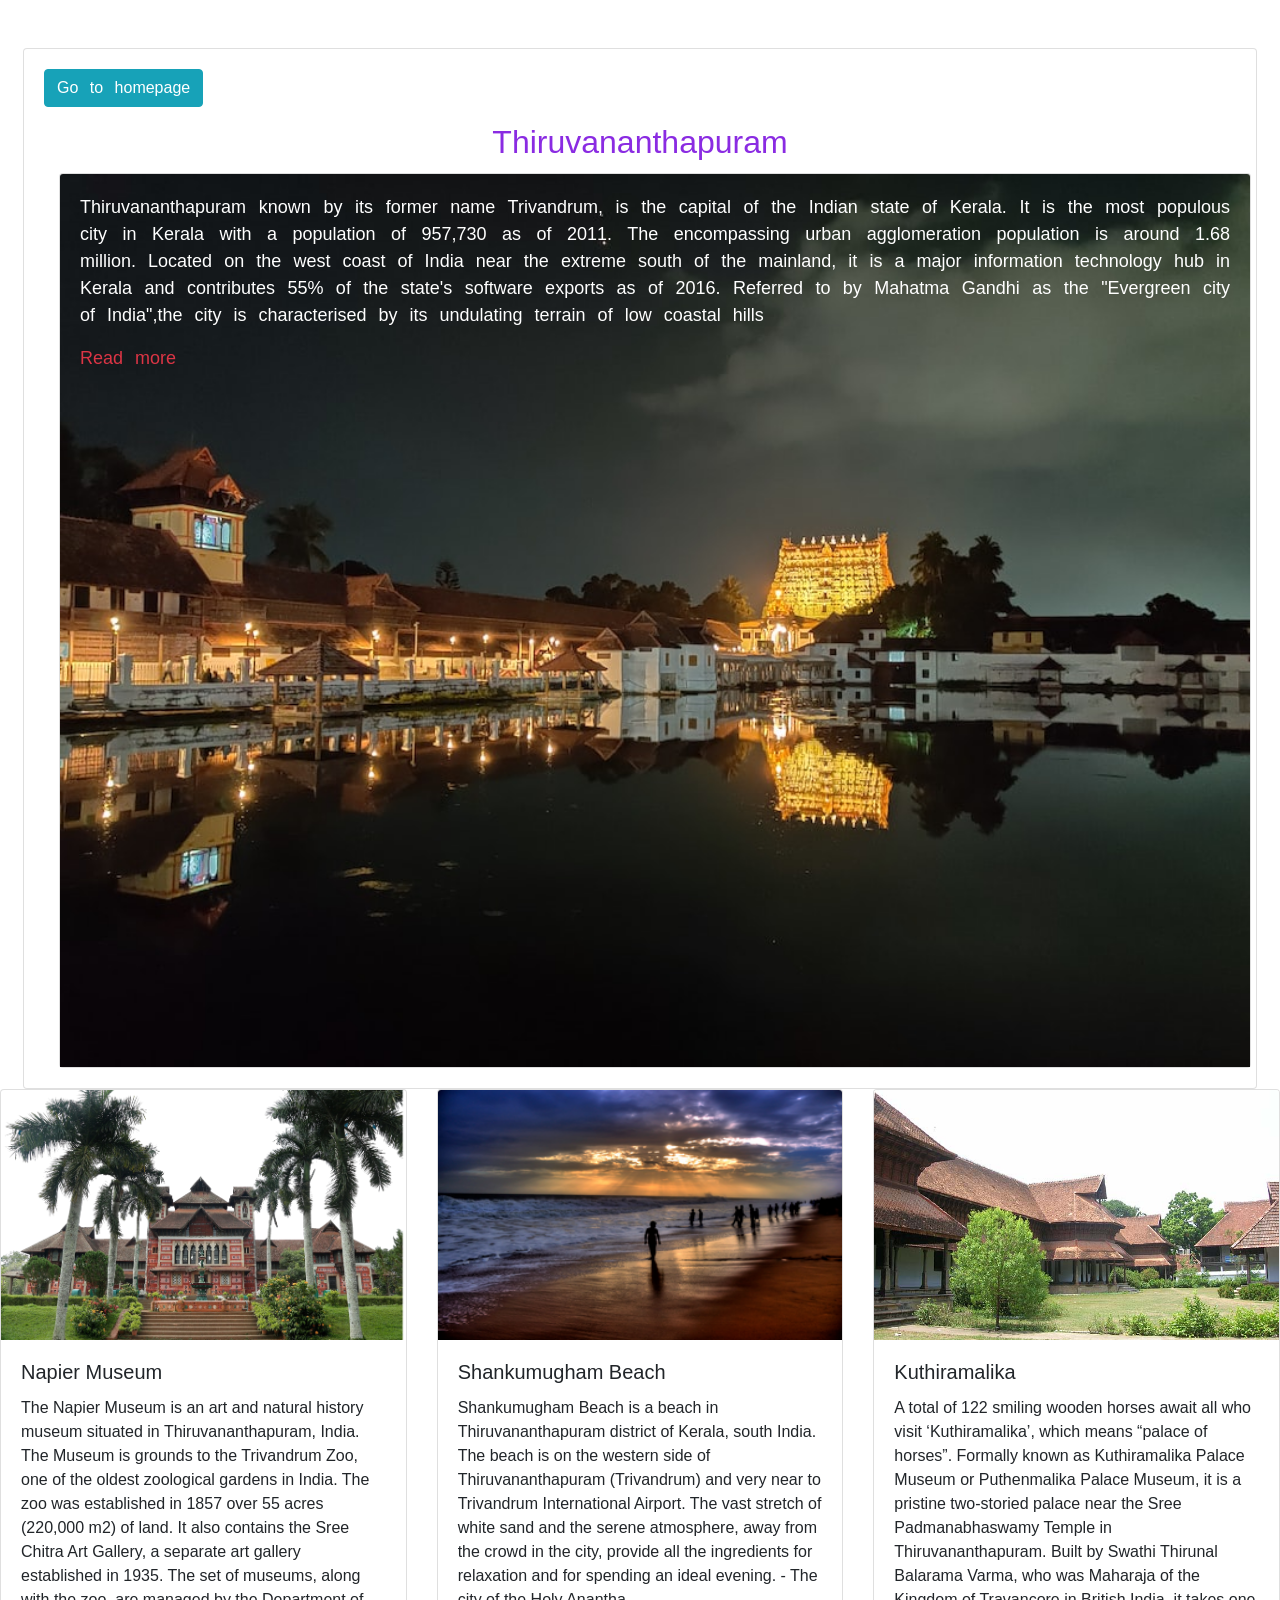
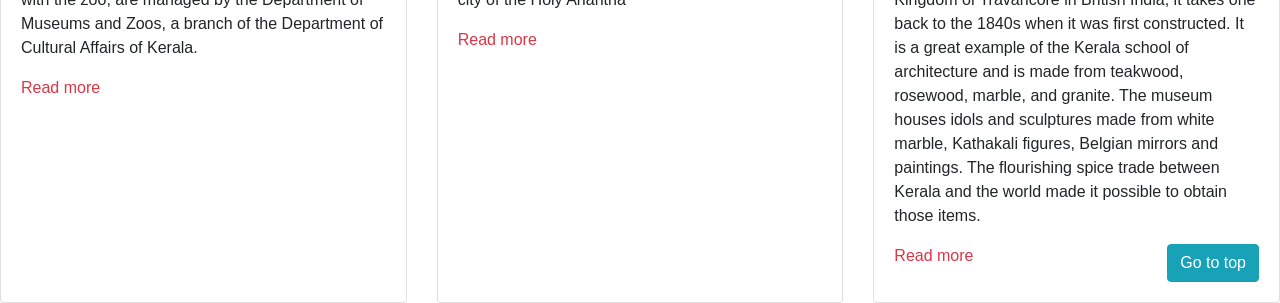
<file: Trivandrum.html>
<!DOCTYPE html>
<html lang="en">
<head>
    <meta charset="UTF-8">
    <meta http-equiv="X-UA-Compatible" content="IE=edge">
    <meta name="viewport" content="width=device-width, initial-scale=1.0">
    <title>Trivandrum</title>
    <link rel="stylesheet" href="style.css">
    <link rel="stylesheet" href="https://cdn.jsdelivr.net/npm/bootstrap@4.5.3/dist/css/bootstrap.min.css" integrity="sha384-TX8t27EcRE3e/ihU7zmQxVncDAy5uIKz4rEkgIXeMed4M0jlfIDPvg6uqKI2xXr2" crossorigin="anonymous">
<script src="https://cdn.jsdelivr.net/npm/bootstrap@4.5.3/dist/js/bootstrap.bundle.min.js" integrity="sha384-ho+j7jyWK8fNQe+A12Hb8AhRq26LrZ/JpcUGGOn+Y7RsweNrtN/tE3MoK7ZeZDyx" crossorigin="anonymous"></script>
<script src="https://code.jquery.com/jquery-3.5.1.slim.min.js" integrity="sha384-DfXdz2htPH0lsSSs5nCTpuj/zy4C+OGpamoFVy38MVBnE+IbbVYUew+OrCXaRkfj" crossorigin="anonymous"></script>
<script src="https://cdn.jsdelivr.net/npm/popper.js@1.16.1/dist/umd/popper.min.js" integrity="sha384-9/reFTGAW83EW2RDu2S0VKaIzap3H66lZH81PoYlFhbGU+6BZp6G7niu735Sk7lN" crossorigin="anonymous"></script>
<script src="https://cdn.jsdelivr.net/npm/bootstrap@4.5.3/dist/js/bootstrap.min.js" integrity="sha384-w1Q4orYjBQndcko6MimVbzY0tgp4pWB4lZ7lr30WKz0vr/aWKhXdBNmNb5D92v7s" crossorigin="anonymous"></script>
</head>
<body>
  <!-- trivandrum contents starts -->
  <div class="row">

    <div class="col-xs-12 col-sm-12 col-md-12 col-lg-12 ">
  <div class="Thvm">
    <div class="card-deck mt-5 ml-2 mr-2">
        <div class="card">
          <div class="card-body col-xs-12 col-sm-12 col-lg-12 col-md-6">

          
            <a id="goto2"href="index.html" class="btn btn-info" role="button" id="button">Go to homepage</a>
            <br><br>

            <h2 class="card-title text-center ">Thiruvananthapuram</h2>

            <div class="card img-fluid" style="width:1500px">
              <img class="card-img-top" src="images/photo-jpg.jpg" alt="Card image" style="width:100%">
              <div class="card-img-overlay">
                <p class="card-text">Thiruvananthapuram  known by its former name Trivandrum, is the capital of the Indian state of Kerala. It is the most populous city in Kerala with a population of 957,730 as of 2011. The encompassing urban agglomeration population is around 1.68 million. Located on the west coast of India near the extreme south of the mainland, it is a major information technology hub in Kerala and contributes 55% of the state's software exports as of 2016. Referred to by Mahatma Gandhi as the "Evergreen city of India",the city is characterised by its undulating terrain of low coastal hills
                </p>
                <a class="text-danger"href="#">Read more</a>
                
              </div>
            </div></div></div>
            
          </div></div>
        </div></div>
        
        <div class="card-deck">
          <div class="card">
            <img src="images/figure_1_napier_museum_kerala.png" class="card-img-top" alt="figure_1_napier_museum_kerala" height="250px">
            <div class="card-body">
              <h5 class="card-title">Napier Museum</h5>
              <p class="card-text">The Napier Museum is an art and natural history museum situated in Thiruvananthapuram, India.
The Museum is grounds to the Trivandrum Zoo, one of the oldest zoological gardens in India. The zoo was established in 1857 over 55 acres (220,000 m2) of land. It also contains the Sree Chitra Art Gallery, a separate art gallery established in 1935.
The set of museums, along with the zoo, are managed by the Department of Museums and Zoos, a branch of the Department of Cultural Affairs of Kerala.</p>
<a class="text-danger"href="#">Read more</a>
           
</div>
          </div>
          <div class="card">
            <img src="images/rsz_1rsz_shanku_1.png" class="card-img-top" alt="shankumugham_logo" height="250px">
            <div class="card-body">
              <h5 class="card-title">Shankumugham Beach</h5>
              <p class="card-text">Shankumugham Beach is a beach in Thiruvananthapuram district of Kerala, south India. The beach is on the western side of Thiruvananthapuram (Trivandrum) and very near to Trivandrum International Airport.

                The vast stretch of white sand and the serene atmosphere, away from the crowd in the city, provide all the ingredients for relaxation and for spending an ideal evening. - The city of the Holy Anantha </p>
                <a class="text-danger"href="#">Read more</a>

              </div>
          </div>
          <div class="card">
            <img src="images/KuthiraMalika.png" class="card-img-top" alt="kutharamalika_logo"  height="250px">
            <div class="card-body">
              <h5 class="card-title">Kuthiramalika
              </h5>
              <p class="card-text">A total of 122 smiling wooden horses await all who visit ‘Kuthiramalika’, which means “palace of horses”. Formally known as Kuthiramalika Palace Museum or Puthenmalika Palace Museum, it is a pristine two-storied palace near the Sree Padmanabhaswamy Temple in Thiruvananthapuram. Built by Swathi Thirunal Balarama Varma, who was Maharaja of the Kingdom of Travancore in British India, it takes one back to the 1840s when it was first constructed.

                It is a great example of the Kerala school of architecture and is made from teakwood, rosewood, marble, and granite. The museum houses idols and sculptures made from white marble, Kathakali figures, Belgian mirrors and paintings. The flourishing spice trade between Kerala and the world made it possible to obtain those items.</p>
              <a class="text-danger"href="#">Read more</a>
              <a id="goto3"href="Trivandrum.html" class="btn btn-info" role="button" id="button">Go to top</a>

            </div>
          </div>
        </div>
        <!-- trivandrum contents ends -->
</body>
</html>
</file>
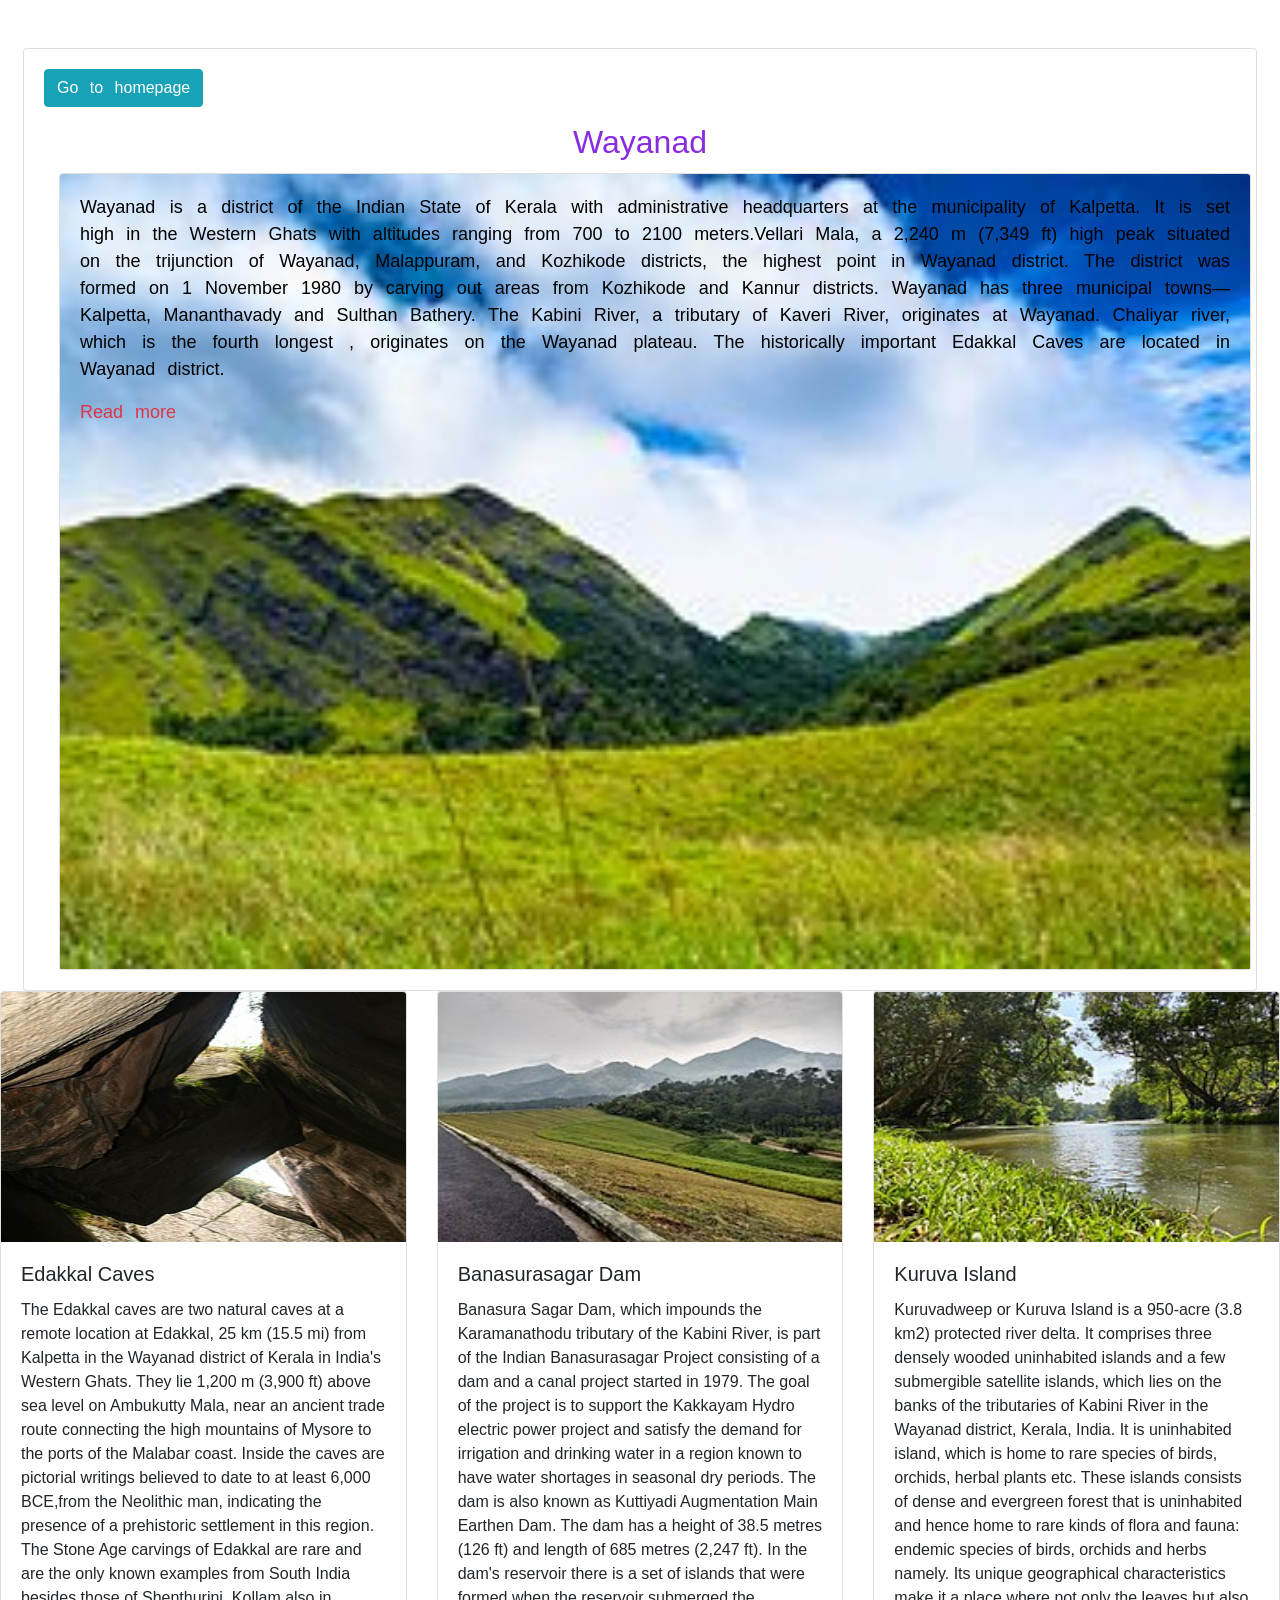
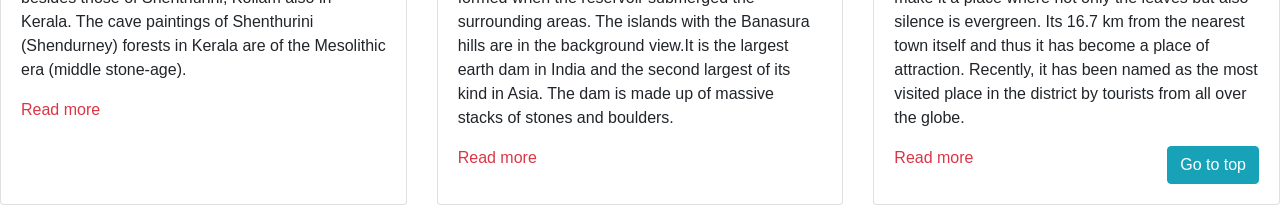
<file: Wayanad.html>
<!DOCTYPE html>
<html lang="en">
<head>
    <meta charset="UTF-8">
    <meta http-equiv="X-UA-Compatible" content="IE=edge">
    <meta name="viewport" content="width=device-width, initial-scale=1.0">
    <title>Wayanad</title>
    <link rel="stylesheet" href="style.css">
    <link rel="stylesheet" href="https://cdn.jsdelivr.net/npm/bootstrap@4.5.3/dist/css/bootstrap.min.css" integrity="sha384-TX8t27EcRE3e/ihU7zmQxVncDAy5uIKz4rEkgIXeMed4M0jlfIDPvg6uqKI2xXr2" crossorigin="anonymous">
<script src="https://cdn.jsdelivr.net/npm/bootstrap@4.5.3/dist/js/bootstrap.bundle.min.js" integrity="sha384-ho+j7jyWK8fNQe+A12Hb8AhRq26LrZ/JpcUGGOn+Y7RsweNrtN/tE3MoK7ZeZDyx" crossorigin="anonymous"></script>
<script src="https://code.jquery.com/jquery-3.5.1.slim.min.js" integrity="sha384-DfXdz2htPH0lsSSs5nCTpuj/zy4C+OGpamoFVy38MVBnE+IbbVYUew+OrCXaRkfj" crossorigin="anonymous"></script>
<script src="https://cdn.jsdelivr.net/npm/popper.js@1.16.1/dist/umd/popper.min.js" integrity="sha384-9/reFTGAW83EW2RDu2S0VKaIzap3H66lZH81PoYlFhbGU+6BZp6G7niu735Sk7lN" crossorigin="anonymous"></script>
<script src="https://cdn.jsdelivr.net/npm/bootstrap@4.5.3/dist/js/bootstrap.min.js" integrity="sha384-w1Q4orYjBQndcko6MimVbzY0tgp4pWB4lZ7lr30WKz0vr/aWKhXdBNmNb5D92v7s" crossorigin="anonymous"></script>
</head>
<body>
  <!-- wayanad contents starts -->
  <div class="Wayanadu">
    <div class="card-deck mt-5 ml-2 mr-2">
        <div class="card">

          <div class="card-body col-xs-12 col-sm-12 col-lg-12 col-md-6">
            <a id="goto2"href="index.html" class="btn btn-info" role="button" id="button">Go to homepage</a>
            <br><br>

            <h2 class="card-title text-center ">Wayanad</h2>

            <div class="card img-fluid" style="width:1500px">
              <img class="card-img-top" src="images/wayanad.png" alt="Card image" style="width:100%">
              <div class="card-img-overlay">Wayanad  is a district of the Indian State of Kerala with administrative headquarters at the municipality of Kalpetta. It is set high in the Western Ghats with altitudes ranging from 700 to 2100 meters.Vellari Mala, a 2,240 m (7,349 ft) high peak situated on the trijunction of Wayanad, Malappuram, and Kozhikode districts, the highest point in Wayanad district. The district was formed on 1 November 1980  by carving out areas from Kozhikode and Kannur districts. Wayanad has three municipal towns—Kalpetta, Mananthavady and Sulthan Bathery. The Kabini River, a tributary of Kaveri River, originates at Wayanad.  Chaliyar river, which is the fourth longest , originates on the Wayanad plateau. The historically important Edakkal Caves are located in Wayanad district.</p>
                <p class="card-text">
                <a class="text-danger"href="#">Read more</a>
                
              </div>
            </div>
            
          </div></div>
        </div></div>
        
        <div class="card-deck">
          <div class="card">
            <img src="images/Edakkal_Cave.jpg" class="card-img-top" alt="Edakkal_logo" height="250px">
            <div class="card-body">
              <h5 class="card-title">Edakkal Caves</h5>
              <p class="card-text">The Edakkal caves are two natural caves at a remote location at Edakkal, 25 km (15.5 mi) from Kalpetta in the Wayanad district of Kerala in India's Western Ghats. They lie 1,200 m (3,900 ft) above sea level on Ambukutty Mala, near an ancient trade route connecting the high mountains of Mysore to the ports of the Malabar coast. Inside the caves are pictorial writings believed to date to at least 6,000 BCE,from the Neolithic man, indicating the presence of a prehistoric settlement in this region. The Stone Age carvings of Edakkal are rare and are the only known examples from South India besides those of Shenthurini, Kollam also in Kerala.

                The cave paintings of Shenthurini (Shendurney) forests in Kerala are of the Mesolithic era (middle stone-age).</p>
<a class="text-danger"href="#">Read more</a>
           
</div>
          </div>
          <div class="card">
            <img src="images/Banasurasagar_Main_Dam.png" class="card-img-top" alt="shankumugham_logo" height="250px">
            <div class="card-body">
              <h5 class="card-title">Banasurasagar Dam</h5>
              <p class="card-text">Banasura Sagar Dam, which impounds the Karamanathodu tributary of the Kabini River, is part of the Indian Banasurasagar Project consisting of a dam and a canal project started in 1979. The goal of the project is to support the Kakkayam Hydro electric power project and satisfy the demand for irrigation and drinking water in a region known to have water shortages in seasonal dry periods. The dam is also known as Kuttiyadi Augmentation Main Earthen Dam. The dam has a height of 38.5 metres (126 ft) and length of 685 metres (2,247 ft).

                In the dam's reservoir there is a set of islands that were formed when the reservoir submerged the surrounding areas. The islands with the Banasura hills are in the background view.It is the largest earth dam in India and the second largest of its kind in Asia. The dam is made up of massive stacks of stones and boulders. </p>
                <a class="text-danger"href="#">Read more</a>

              </div>
          </div>
          <div class="card">
            <img src="images/Kuruvadweep.png" class="card-img-top" alt="kuruvaisland_logo"  height="250px">
            <div class="card-body">
              <h5 class="card-title">Kuruva Island
              </h5>
              <p class="card-text">Kuruvadweep or Kuruva Island is a 950-acre (3.8 km2) protected river delta. It comprises three densely wooded uninhabited islands and a few submergible satellite islands, which lies on the banks of the tributaries of Kabini River in the Wayanad district, Kerala, India. It is uninhabited island, which is home to rare species of birds, orchids, herbal plants etc.

                These islands consists of dense and evergreen forest that is uninhabited and hence home to rare kinds of flora and fauna: endemic species of birds, orchids and herbs namely. Its unique geographical characteristics make it a place where not only the leaves but also silence is evergreen. Its 16.7 km from the nearest town itself and thus it has become a place of attraction. Recently, it has been named as the most visited place in the district by tourists from all over the globe.</p>
              <a class="text-danger"href="#">Read more</a>
              <a id="goto3"href="Wayanad.html" class="btn btn-info" role="button" id="button">Go to top</a>

            </div>
          </div>
        </div>
        <!-- wayanad contents ends -->
</body>
</html>
</file>
<file: style.css>
*
{
    padding: 0;
    margin: 0;
}
/* setting the logo starts */
#logo {
    
    margin-left: 0 ;
    margin-bottom: 0;
    
    
}
/* setting the logo ends */
/* styling the navbar starts */
.navbar
{
background-image: url("images/HD-wallpaper-background-bg-nature-green-texture.jpg");
background-size:cover;
background size: 2px;


}



.nav-item a {
    font-family:Georgia, 'Times New Roman', Times, serif;
    font-size: large;
    text-decoration: none;
    margin-left: 100px;
    word-spacing: 10px;
}
.collapse >ul>li>a:hover{
    background-color:darkgreen;
    color: black !important;
}
/* styling the navbar ends */
/* inside starts */
.carousel-inner > .carousel-item > img { height:410px; }


.side_heading p
{
    
font-family:cursive;
font-size:xx-large;
text-align:center;
 color: red;
}
.side_heading 
{
    background-image:url("images/map.png");
    background-position:bottom;
}
.side_heading > #button
{
margin-top: 180px;

}
.side_heading > #button1
{
margin-top: 180px;
margin-left: 120px;
}

.my_login {
    
    height: 25em;
    padding: 30px;
    margin-right: 20px;
    
}
.my_login h2{
    text-align: center;
}
.my_login > .form-group
 {
    width: 400px;
    margin-left: 450px;
 }
 #goto
 {
    float: right;
 }
 .new_user
 {
    height: 25em;
    padding: 30px;
    margin-right: 20px;
    
 }
 .new_user > .form-group
 {
    width: 400px;
    margin-left: 390px;
    
 }
 .new_user h2{
    text-align: center;
 }
 #goto1
 {
    float: right;
 }
 .list-group
 {
    word-spacing: 4px;
 }
 .row >.content>.list-group >a:hover{
    background-color:yellow;
    color: black !important;
} 
/* inside ends */
/* styling the districts */
.Thvm {
    color:white;
    text-decoration: none;
    word-spacing: 7px;
    font-size: large;
    text-align: justify;
    
    
}
.Thvm  h2{
    color:blueviolet;
    text-align: center;

    
    
}

 #goto2
{float: left;
}
.Ekm {
    color:black;
    text-decoration: none;
    word-spacing: 7px;
    font-size: large;
    text-align: justify;
    
    
}
.Ekm  h2{
    color:blueviolet;
    text-align: center;

    
    
}


 #goto2
{float: left;
}
#goto3
{float: right;
}
.Wayanadu {
    color:black;
    text-decoration: none;
    word-spacing: 7px;
    font-size: large;
    text-align: justify;
    
    
}
.Wayanadu h2{
    color:blueviolet;
    text-align: center;

}
    
.Thrissuru
{
    color:black;
    text-decoration: none;
    word-spacing: 7px;
    font-size: large;
    text-align: justify;
    
    
}
.Thrissuru h2{
    color:blueviolet;
    text-align: center;
}
.Palakkad
{
    color:palevioletred;
    text-decoration: none;
    word-spacing: 7px;
    font-size: large;
    text-align: justify;
    
}



.Palakkad h2{
    color:palevioletred;
    

}
.districts a {
    font-family:Georgia, 'Times New Roman', Times, serif;
    font-size:small;
    display: inline;
    text-decoration: none;
    /* margin-left: 100px; */
    
    color: brown;
}
.districts a:hover{
    background-color:crimson;
    color: black !important;
}

.dist1
{
    text-align: center;
}
.districts #kol {
    
    margin-left: 20px;
    
}
.districts #kas {
    
    margin-left: 19px;
    
}
.districts #kan {
    
    margin-left: 15px;
    
}
.districts #idu {
    
    margin-left: 45px;
    
}
.districts #pat {
    
    margin-left: 0px;
    
}

.districts #way {
    
    margin-left: 37px;
    
}
.districts #mal {
    
    margin-left: 0px;
    
}
.districts #tri {
    
    margin-left: 0px;
    
}
.districts #ern {
    
    margin-left: 15px;
    
}
.districts1 #homep
{
    float: right;
}
.districts1 #but
{
    margin-top: 250px;
}
/* styling the districts ends */

/* validation of login starts */
.box1 h2{
    color:black;
    font-size: 35px;
}
.box1 #email,#password{
    width: 300px;
}
.box1 {
    /* margin-top: 50px; */
    /* padding-top: 10px; */
    /* padding-bottom: 20px; */
    width: 20%;
    font-family:'Segoe UI', Tahoma, Geneva, Verdana, sans-serif;
font-size: 23px;
}
/* .box1 #rem{
    color:black;

}
.box1 #emailid,#pass{
    color:black;

} */
    .full{

        background-image:url("images/backlog.png");
        background-size:contain;

    }
    .full1{
        background-image: url("images/sibk.png");
        background-size: cover;
        background-repeat: no-repeat;
        height: fit-content;
    }
    .box2 h2{
        color:black;
        font-size: 35px;
    }
    .box2 #email1,#password1,#address,#phone_number,#fname,#lname{
        width: 300px;
    }
    .box2 {
        /* margin-top: 50px; */
        /* padding-top: 10px; */
        /* padding-bottom: 20px; */
        width: 20%;
        font-family:'Segoe UI', Tahoma, Geneva, Verdana, sans-serif;
    font-size: 20px;
    }
</file>
